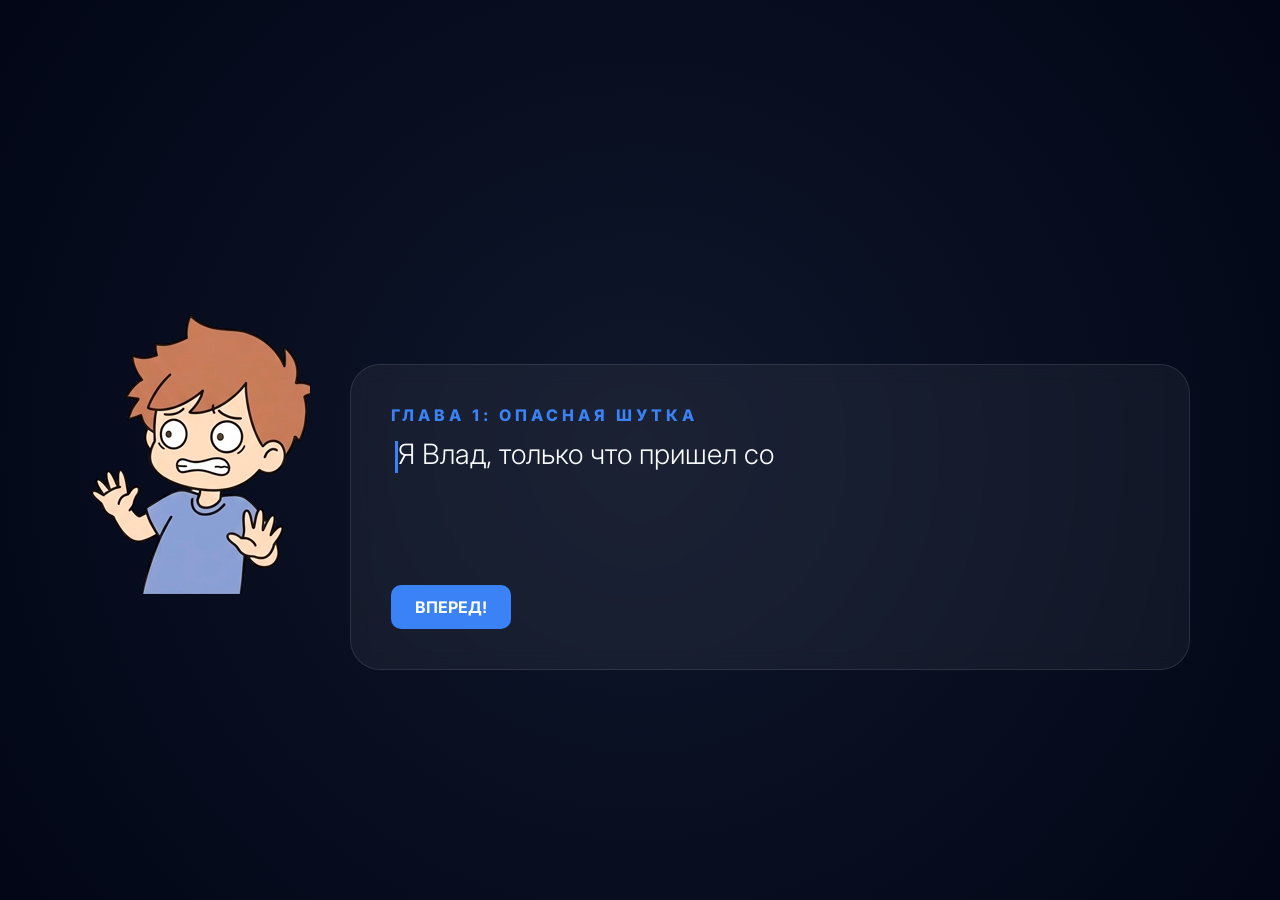
<file: main.html>
<!DOCTYPE html>
<html lang="ru">
<head>
    <meta charset="UTF-8">
    <title>BelPASS.edu - История Влада</title>
    <style>
        @import url('https://fonts.googleapis.com/css2?family=Inter:wght@300;400;600;800&display=swap');
       
        :root {
            --primary: #3b82f6;
            --danger: #f43f5e;
            --success: #10b981;
            --viber: #7360f2;
            --tg-bg: #17212b;
            --warning: #facc15;
        }

        * { margin: 0; padding: 0; box-sizing: border-box; font-family: 'Inter', sans-serif; }
        body { height: 100vh; width: 100vw; background: #020617; overflow: hidden; color: #f8fafc; }

        #story-overlay {
            position: fixed; inset: 0; background: radial-gradient(circle at center, #0f172a 0%, #020617 100%);
            z-index: 5000; display: flex; align-items: center; justify-content: center; padding: 40px;
        }
        .story-container {
            display: flex; align-items: flex-end; max-width: 1100px; width: 100%; gap: 40px;
        }
        .vlad-char {
            width: 220px; height: 440px; flex-shrink: 0;
            background-size: contain; background-repeat: no-repeat; background-position: bottom;
            transition: background-image 0.3s ease;
        }
        .story-box { flex: 1; background: rgba(255,255,255,0.05); padding: 40px; border-radius: 30px; border: 1px solid rgba(255,255,255,0.1); backdrop-filter: blur(10px); }
        .story-text { font-size: 28px; line-height: 1.4; color: #f8fafc; margin-bottom: 30px; min-height: 120px; font-weight: 300; }
        .story-sub { font-size: 16px; color: var(--primary); text-transform: uppercase; letter-spacing: 4px; margin-bottom: 10px; font-weight: 800; }

        /* Эффект мигающего курсора */
        .typing-cursor {
            display: inline-block;
            width: 3px;
            height: 32px;
            background-color: var(--primary);
            margin-left: 4px;
            vertical-align: middle;
            animation: blink 1s step-end infinite;
        }

        @keyframes blink {
            0%, 100% { opacity: 1; }
            50% { opacity: 0; }
        }

        .desktop {
            background: linear-gradient(rgba(2, 6, 23, 0.7), rgba(2, 6, 23, 0.7)),
                        url('https://i.redd.it/pb5d9d1uif1d1.jpeg') center/cover;
            height: calc(100vh - 65px); position: relative; padding: 40px;
        }

        .icons-grid {
            display: grid; grid-template-columns: repeat(auto-fill, 130px);
            grid-template-rows: repeat(auto-fill, 130px); gap: 25px; height: 100%; align-content: start;
        }
        .icon { width: 120px; text-align: center; cursor: pointer; padding: 12px; border-radius: 16px; transition: 0.2s; }
        .icon:hover { background: rgba(255,255,255,0.1); backdrop-filter: blur(8px); transform: scale(1.05); }
        
        .icon-img { 
            width: 80px; height: 80px; border-radius: 18px; margin: 0 auto 10px; 
            display: flex; align-items: center; justify-content: center; overflow: hidden;
            background: rgba(255,255,255,0.05); box-shadow: 0 6px 20px rgba(0,0,0,0.5); font-size: 40px;
        }
        .icon-png { width: 100%; height: 100%; object-fit: cover; }
        .icon-label { font-size: 13px; font-weight: 600; text-shadow: 0 2px 4px rgba(0,0,0,1); }

        .window {
            position: absolute; top: 50%; left: 50%; transform: translate(-50%, -50%);
            width: 900px; height: 650px; background: #0f172a; border: 1px solid rgba(255,255,255,0.15);
            border-radius: 20px; display: none; flex-direction: column; z-index: 500; overflow: hidden;
            box-shadow: 0 25px 50px -12px rgba(0, 0, 0, 0.5);
        }
        .win-header { padding: 15px 25px; background: rgba(255,255,255,0.07); display: flex; justify-content: space-between; align-items: center; font-weight: bold; }
        .win-body { flex: 1; display: flex; overflow: hidden; }
        .close-btn { background: #f43f5e; border: none; color: white; cursor: pointer; width: 24px; height: 24px; border-radius: 50%; font-size: 14px; }

        .btn-action { padding: 12px 24px; background: var(--primary); color: white; border: none; border-radius: 10px; cursor: pointer; font-weight: 700; font-size: 16px; transition: 0.2s; }
        .btn-action:hover { transform: translateY(-2px); box-shadow: 0 4px 12px rgba(59, 130, 246, 0.4); }
        
        .taskbar { height: 65px; background: rgba(15, 23, 42, 0.98); display: flex; align-items: center; padding: 0 30px; border-top: 1px solid rgba(255,255,255,0.1); }
        .xp-bar { width: 300px; height: 14px; background: #334155; border-radius: 7px; margin: 0 20px; overflow: hidden; }
        .xp-fill { height: 100%; background: linear-gradient(90deg, var(--primary), var(--success)); width: 50%; transition: 0.5s; }

        .overlay { display: none; position: fixed; inset: 0; background: rgba(2, 6, 23, 0.98); z-index: 2000; justify-content: center; align-items: center; }
        .modal-card { background: #1e293b; width: 700px; border-radius: 24px; padding: 40px; border: 1px solid var(--primary); }
        
        .mvd-img { width: 187px; height: 221px; object-fit: contain; flex-shrink: 0; }

        /* Стили для чатов */
        .chat-list { overflow-y: auto; }
        .chat-item { 
            padding: 15px 20px; border-bottom: 1px solid rgba(255,255,255,0.1); 
            cursor: pointer; transition: 0.2s; display: flex; align-items: center; gap: 12px;
        }
        .chat-item:hover { background: rgba(255,255,255,0.05); }
        .chat-item.active { background: var(--primary); }
        .chat-avatar { width: 40px; height: 40px; border-radius: 50%; background: rgba(255,255,255,0.2); display: flex; align-items: center; justify-content: center; }
        .chat-info { flex: 1; }
        .chat-name { font-weight: 600; margin-bottom: 4px; }
        .chat-last { font-size: 12px; opacity: 0.7; }
        .chat-time { font-size: 11px; opacity: 0.5; }

        /* Instagram лента */
        .insta-feed { overflow-y: auto; padding: 20px; }
        .insta-post { 
            background: white; border-radius: 12px; margin-bottom: 20px; 
            border: 1px solid #dbdbdb; color: #262626;
        }
        .post-header { padding: 14px; display: flex; align-items: center; gap: 12px; border-bottom: 1px solid #efefef; }
        .post-avatar { width: 32px; height: 32px; border-radius: 50%; background: linear-gradient(45deg, #f09433, #bc1888); }
        .post-user { font-weight: 600; }
        .post-image { height: 300px; background: #fafafa; display: flex; align-items: center; justify-content: center; font-size: 48px; }
        .post-actions { padding: 10px 14px; display: flex; gap: 16px; font-size: 24px; }
        .post-likes { padding: 0 14px 8px; font-weight: 600; font-size: 14px; }
        .post-caption { padding: 0 14px 14px; font-size: 14px; }
        .post-caption strong { margin-right: 6px; }
    </style>
</head>
<body>

    <div id="story-overlay">
        <div class="story-container">
            <div id="vlad-img" class="vlad-char" style="background-image: url('/static/beg.png');"></div>
            <div class="story-box">
                <div id="story-sub" class="story-sub">Загрузка...</div>
                <div id="story-text" class="story-text"></div>
                <button id="story-btn" class="btn-action">ВПЕРЕД!</button>
            </div>
        </div>
    </div>

    <div class="desktop">
        <div class="icons-grid">
            <div class="icon" data-win="phone-win"><div class="icon-img" style="background:#2ecc71">📞</div><div class="icon-label">Телефон</div></div>
            <div class="icon"><div class="icon-img" style="background:#4a90e2">📖</div><div class="icon-label">Эл. Дневник</div></div>
            <div class="icon" data-win="tg-win"><div class="icon-img"><img src="/static/telegram.png" class="icon-png" onerror="this.parentElement.innerHTML='💬';"></div><div class="icon-label">Telegram</div></div>
            <div class="icon"><div class="icon-img" style="background:#ffcc00">🗑️</div><div class="icon-label">Корзина</div></div>
            <div class="icon" data-win="viber-win"><div class="icon-img"><img src="/static/viber.png" class="icon-png" onerror="this.parentElement.innerHTML='💜';"></div><div class="icon-label">Viber</div></div>
            <div class="icon"><div class="icon-img" style="background:#34495e">🎮</div><div class="icon-label">Игры</div></div>
            <div class="icon" data-win="bank-win"><div class="icon-img"><img src="/static/bank.png" class="icon-png" onerror="this.parentElement.innerHTML='💳';"></div><div class="icon-label">Беларусбанк</div></div>
            <div class="icon"><div class="icon-img" style="background:#9b59b6">📁</div><div class="icon-label">Книги</div></div>
            <div class="icon" data-win="insta-win"><div class="icon-img"><img src="/static/instagram.png" class="icon-png" onerror="this.parentElement.innerHTML='📷';"></div><div class="icon-label">Instagram</div></div>
            <div class="icon" data-win="kufar-win"><div class="icon-img"><img src="/static/kufar.png" class="icon-png" onerror="this.parentElement.innerHTML='🛒';"></div><div class="icon-label">Kufar</div></div>
            <div class="icon"><div class="icon-img" style="background:#9b59b6">📁</div><div class="icon-label">Рефераты</div></div>
        </div>

        <!-- TELEGRAM -->
        <div id="tg-win" class="window">
            <div class="win-header"><span>Telegram</span><button class="close-btn">✕</button></div>
            <div class="win-body">
                <div style="width:300px; background: var(--tg-bg);" id="tg-side" class="chat-list"></div>
                <div style="flex:1; background: #0e1619; padding:25px; overflow-y: auto;" id="tg-chat"></div>
            </div>
        </div>

        <!-- VIBER -->
        <div id="viber-win" class="window">
            <div class="win-header" style="background:var(--viber)"><span>Viber</span><button class="close-btn">✕</button></div>
            <div class="win-body">
                <div style="width:300px; background:#f8f9fa; color:#333;" id="viber-side" class="chat-list"></div>
                <div style="flex:1; background:#e5ddd5; padding:25px; overflow-y: auto;" id="viber-chat"></div>
            </div>
        </div>

        <!-- INSTAGRAM как лента -->
        <div id="insta-win" class="window">
            <div class="win-header" style="background:linear-gradient(45deg, #f09433, #bc1888)"><span>Instagram</span><button class="close-btn">✕</button></div>
            <div class="win-body" style="background: #fafafa;">
                <div id="insta-feed" class="insta-feed" style="flex:1;"></div>
            </div>
        </div>

        <!-- KUFAR -->
        <div id="kufar-win" class="window">
            <div class="win-header" style="background:#ff6b00"><span>Kufar</span><button class="close-btn">✕</button></div>
            <div class="win-body">
                <div style="width:300px; background:#fff5e6; color:#333;" id="kufar-side" class="chat-list"></div>
                <div style="flex:1; background:#f9f9f9; padding:25px; overflow-y: auto;" id="kufar-chat"></div>
            </div>
        </div>

        <!-- PHONE -->
        <div id="phone-win" class="window" style="width:400px; height:450px;">
            <div class="win-header"><span>Телефон</span><button class="close-btn">✕</button></div>
            <div class="win-body" style="display: flex; flex-direction: column; padding: 30px; gap: 20px;">
                <button class="btn-action" data-action="call_parents">📞 МАМА</button>
                <button class="btn-action" data-action="call_102">📞 102 (Милиция)</button>
                <button class="btn-action" data-action="call_teacher">📞 Кл. руководитель</button>
            </div>
        </div>

        <!-- BANK -->
        <div id="bank-win" class="window" style="width:450px; height:500px;">
            <div class="win-header" style="background:#007d35"><span>Беларусбанк</span><button class="close-btn">✕</button></div>
            <div class="win-body" style="flex-direction:column; padding:30px; background:#f0f2f5; color:#333;">
                <div style="background:#007d35; color:white; padding:25px; border-radius:15px;">
                    <p style="font-size:14px; opacity:0.9;">Карта учащегося (Влад)</p>
                    <h1 id="bank-val" style="margin-top:10px;">2050.12 BYN</h1>
                </div>
                <div id="bank-ops" style="margin-top:30px;"></div>
            </div>
        </div>
    </div>

    <div id="major-overlay" class="overlay">
        <div class="modal-card">
            <div style="display: flex; align-items: center; gap: 30px; margin-bottom: 20px;">
                <img src="/static/MVD.png" class="mvd-img" alt="МВД" onerror="this.src='https://img.icons8.com/color/187/police-officer.png';">
                <div>
                    <h2 id="major-title" style="font-size: 28px;"></h2>
                    <p style="color: var(--primary); font-size: 14px; font-weight: bold;">ПОДПОЛКОВНИК МИЛИЦИИ • УПРАВЛЕНИЕ «К»</p>
                </div>
            </div>
            <p id="major-desc" style="margin:25px 0; font-size: 18px; line-height: 1.5;"></p>
            <div id="major-law" style="padding:20px; background:rgba(0,0,0,0.3); font-size:15px; color:var(--warning); margin-bottom:25px; border-radius:12px; border-left: 4px solid var(--warning);"></div>
            <button class="btn-action" id="quiz-btn" style="width:100%">Пройти проверку знаний</button>
        </div>
    </div>

    <div id="quiz-overlay" class="overlay">
        <div class="modal-card" style="width:500px;"><h3 id="quiz-q" style="font-size:22px; margin-bottom:25px;"></h3><div id="quiz-opts"></div></div>
    </div>

    <div class="taskbar">
        <strong style="font-size: 16px; color: #facc15;">Требуется срочно позвонить по телефону!</strong>
        <div class="xp-bar"><div id="xp-fill" class="xp-fill"></div></div>
        <span id="clock" style="font-size: 20px; font-weight: bold; margin-left: auto;">00:00</span>
    </div>

    <script>
        let currentLvl = 1; let storyIndex = 0; let xp = 50; let balance = 150.00;
        let activeChat = { tg: null, viber: null, kufar: null };
        let isTyping = false;  // Флаг для блокировки кликов во время печати
        let currentTypingTimeout = null;

        const vladEmotions = {
            start: '/static/beg.png',
            normal: '/static/normal.png',
            scared: '/static/strah.png',
            happy: '/static/radost.png'
        };

        const allStories = {
            1: { sub: "Глава 1: Опасная шутка", lines: ["Я Влад, только что пришел со школы.", "В чате класса какой-то треш! Кто-то пишет, что в школе заложена бомба...", "Все смеются, а мне что-то страшно. Вдруг это не шутка?"], btn: "РАЗОБРАТЬСЯ", emotion: 'scared' },
            2: { sub: "Глава 2: Легкие деньги?", lines: ["Фух, с тем чатом разобрались.", "Но теперь мне в личку в Телеге пишет какой-то чел.", "Предлагает 100 рублей за репост видео. Это же целых пять обедов!"], btn: "ОТКРЫТЬ ТЕЛЕГРАМ", emotion: 'normal' },
            3: { sub: "Глава 3: Странный звонок", lines: ["Мама всегда говорила не брать трубку от незнакомых.", "Но тут звонок в Viber, и на аватарке логотип моего банка!", "Говорят, мою карту взломали. Надо что-то делать!"], btn: "ОТВЕТИТЬ В VIBER", emotion: 'scared' },
            4: { sub: "Глава 4: Продажа на Куфаре", lines: ["Решил продать свои старые кроссовки, чтобы накопить на новый велик.", "Покупатель нашелся быстро! Пишет, что всё оплатил и кидает ссылку.", "Говорит, там мои деньги. Переходить?"], btn: "ЗАЙТИ НА КУФАР", emotion: 'normal' },
            5: { sub: "Глава 5: Внезапное богатство", lines: ["Ого! Зашел в банкинг, а там +2000 рублей!", "И тут же сообщение: 'Брат, ошибся цифрой, верни пожалуйста хотя бы 1800, а 200 оставь себе'.", "Выглядит как удача, или нет?"], btn: "ПОСМОТРЕТЬ КАРТУ", emotion: 'normal' },
            6: { sub: "Глава 6: Пост в Инсте", lines: ["Листаю ленту Instagram...", "Вижу, что создали аккаунт-хейт против Кати из параллельного класса.", "Меня отметили и просят поставить лайк. Все же ставят..."], btn: "ОТКРЫТЬ ИНСТУ", emotion: 'scared' }
        };

        // Функция для постепенного вывода текста
        function typeText(element, text, speed = 50, callback) {
            // Отменяем предыдущую анимацию, если она была
            if (currentTypingTimeout) {
                clearTimeout(currentTypingTimeout);
            }
            
            isTyping = true;
            element.innerHTML = '';
            let i = 0;
            
            // Добавляем курсор
            const cursorSpan = document.createElement('span');
            cursorSpan.className = 'typing-cursor';
            
            function typeNextChar() {
                if (i < text.length) {
                    element.innerHTML += text.charAt(i);
                    i++;
                    currentTypingTimeout = setTimeout(typeNextChar, speed);
                } else {
                    // Убираем курсор после завершения
                    const cursor = element.querySelector('.typing-cursor');
                    if (cursor) cursor.remove();
                    isTyping = false;
                    if (callback) callback();
                }
            }
            
            element.appendChild(cursorSpan);
            typeNextChar();
        }

        document.addEventListener('DOMContentLoaded', function() {
            document.getElementById('story-btn').addEventListener('click', handleStoryNext);
            document.getElementById('quiz-btn').addEventListener('click', showQuiz);
            document.querySelectorAll('.icon[data-win]').forEach(icon => icon.onclick = () => openWin(icon.dataset.win));
            document.querySelectorAll('.close-btn').forEach(btn => btn.onclick = () => btn.closest('.window').style.display = 'none');
            document.querySelectorAll('[data-action]').forEach(btn => btn.onclick = () => processAction(btn.dataset.action));
            updateUI();
            setInterval(() => {
                const now = new Date();
                document.getElementById('clock').innerText = now.toLocaleTimeString('ru-RU', {hour: '2-digit', minute:'2-digit'});
            }, 1000);
            setVladEmotion('start');
            handleStoryNext();
        });

        function setVladEmotion(type) {
            document.getElementById('vlad-img').style.backgroundImage = `url('${vladEmotions[type]}')`;
        }

        function handleStoryNext() {
            // Если текст еще печатается, не даем нажать кнопку
            if (isTyping) return;
            
            const currentData = allStories[currentLvl];
            const storyTextElement = document.getElementById('story-text');
            const storyBtn = document.getElementById('story-btn');
            const storySubElement = document.getElementById('story-sub');
            
            if (storyIndex < currentData.lines.length) {
                // Показываем подзаголовок
                storySubElement.innerText = currentData.sub;
                setVladEmotion(currentData.emotion || 'normal');
                
                // Печатаем текущую строку
                typeText(storyTextElement, currentData.lines[storyIndex], 40, () => {
                    storyIndex++;
                    // Если это последняя строка главы - меняем кнопку
                    if (storyIndex === currentData.lines.length) {
                        storyBtn.innerText = currentData.btn;
                        storyBtn.style.background = "var(--danger)";
                    } else {
                        storyBtn.innerText = "ДАЛЕЕ";
                        storyBtn.style.background = "var(--primary)";
                    }
                });
            } else {
                document.getElementById('story-overlay').style.display = 'none';
                setupLevel();
            }
        }

        function setupLevel() {
            const hints = {
                1: "Требуется срочно позвонить по телефону!",
                2: "Проверь, кто пишет в Telegram!",
                3: "Требуется срочно проверить Viber!",
                4: "Проверь, кто пишет в Kufar!",
                5: "Требуется срочно проверить банкинг!",
                6: "Проверь ленту в Instagram!"
            };
            document.querySelector('.taskbar strong').innerText = hints[currentLvl] || "⚠️ ПРИМЕР: Требуется срочно позвонить по телефону!";
            
            renderTg(); renderViber(); renderInsta(); renderKufar();
            const storyBtn = document.getElementById('story-btn');
            storyBtn.style.background = "var(--primary)";
            storyBtn.innerText = "ДАЛЕЕ";
        }

        function processAction(type) {
            let isWin = (type === 'ok' || (currentLvl === 1 && type === 'call_102'));
            const laws = {
                1: "Ст. 340 УК РБ: Ложное сообщение об опасности. До 7 лет лишения свободы.",
                2: "Ст. 19.11 КоАП РБ: Распространение экстремистских материалов.",
                3: "Ст. 212 УК РБ: Вишинг. Банки никогда не звонят в мессенджерах.",
                4: "Ст. 212 УК РБ: Фишинг. Настоящий сайт только kufar.by.",
                5: "Ст. 222 УК РБ: Соучастие в отмывании денег (Дропперство).",
                6: "Ст. 188 УК РБ: Клевета и оскорбление в интернете."
            };
            if (isWin) setVladEmotion('happy'); else setVladEmotion('scared');
            document.getElementById('major-title').innerText = isWin ? "МОЛОДЕЦ, ВЛАД!" : "ВНИМАНИЕ, ОШИБКА!";
            document.getElementById('major-desc').innerText = isWin ? "Ты принял верное решение и защитил себя." : "Ты совершил опасную ошибку. Посмотри, что говорит закон:";
            document.getElementById('major-law').innerHTML = laws[currentLvl];
            document.getElementById('major-overlay').style.display = 'flex';
            xp += isWin ? 20 : -30;
            updateUI();
            document.querySelectorAll('.window').forEach(w => w.style.display = 'none');
        }

        function showQuiz() {
            document.getElementById('major-overlay').style.display = 'none';
            const quizzes = {
                1: { q: "Влад увидел угрозу в чате. Его действия?", o: ["Пошутить", "Позвонить 102", "Переслать другу"], c: 1 },
                2: { q: "Владу предлагают деньги за репост. Это безопасно?", o: ["Да", "Нет, это вербовка", "Если много платят - да"], c: 1 },
                3: { q: "Владу звонят в Viber из банка. Верим?", o: ["Да", "Никогда", "Только если аватарка ок"], c: 1 },
                4: { q: "Владу прислали ссылку kufar-pay.pro. Переходим?", o: ["Да", "Нет, это фишинг", "Только с компа"], c: 1 },
                5: { q: "Владу пришли чужие 2000р. Что делать?", o: ["Оставить себе", "Вернуть в банк", "Перевести"], c: 1 },
                6: { q: "Влада просят лайкнуть пост-травлю. Это ок?", o: ["Да", "Нет, это кибербуллинг", "Если анонимно"], c: 1 }
            };
            const q = quizzes[currentLvl];
            document.getElementById('quiz-q').innerText = q.q;
            const opts = document.getElementById('quiz-opts');
            opts.innerHTML = "";
            q.o.forEach((opt, i) => {
                const b = document.createElement('button');
                b.className = "btn-action"; b.style.width = "100%"; b.style.marginBottom = "12px"; b.innerText = opt;
                b.onclick = () => {
                    alert(i === q.c ? "✅ Правильно!" : "❌ Ошибка!");
                    document.getElementById('quiz-overlay').style.display = 'none';
                    if(++currentLvl > 6) { alert("ПОЗДРАВЛЯЕМ! ВЛАД В БЕЗОПАСНОСТИ!"); location.reload(); }
                    else { storyIndex = 0; document.getElementById('story-overlay').style.display = 'flex'; handleStoryNext(); }
                };
                opts.appendChild(b);
            });
            document.getElementById('quiz-overlay').style.display = 'flex';
        }

        function updateUI() {
            document.getElementById('xp-fill').style.width = Math.max(0, Math.min(100, xp)) + "%";
            document.getElementById('bank-val').innerText = balance.toFixed(2) + " BYN";
        }

        function openWin(id) {
            document.getElementById(id).style.display = 'flex';
            if(id === 'bank-win' && currentLvl === 5) {
                document.getElementById('bank-ops').innerHTML = `
                    <div style="background:#fff; padding:15px; border-radius:10px; border:1px solid #c0392b">
                        <p style="color:#c0392b; font-weight:bold; margin-bottom:10px;">ВХОДЯЩИЙ ПЕРЕВОД: +2000.00 BYN</p>
                        <p style="font-size:14px; color:#555">Брат, ошибся цифрой, верни пожалуйста хотя бы 1800, а 200 оставь себе!</p>
                    </div>
                    <button class="btn-action" style="width:100%; margin-top:20px; margin-bottom:10px;" onclick="processAction('bad')">ПЕРЕВЕСТИ</button>
                    <button class="btn-action" style="background:var(--success); width:100%;" onclick="processAction('ok')">🚨 В БАНК</button>`;
            }
        }

        function renderTg() {
            const side = document.getElementById('tg-side');
            const chat = document.getElementById('tg-chat');
            
            let chats = [
                { id: 'class', name: '📚 10 "А" класс', last: 'Андрей: Кто пойдет завтра в кино?', time: '14:23', avatar: '📚' },
                { id: 'mom', name: '👩 Мама', last: 'Влад, купи хлеб по дороге', time: '09:15', avatar: '👩' },
                { id: 'friend', name: '👤 Дима (друг)', last: 'Го в доту вечером?', time: 'Вчера', avatar: '👤' }
            ];
            
            if (currentLvl === 2) {
                chats.push({ id: 'stranger', name: '📢 Скрытый номер', last: 'Привет! Есть предложение...', time: '10:30', avatar: '❓' });
            }
            
            side.innerHTML = chats.map(c => `
                <div class="chat-item" data-chat-id="${c.id}" onclick="selectTgChat('${c.id}')">
                    <div class="chat-avatar">${c.avatar}</div>
                    <div class="chat-info">
                        <div class="chat-name">${c.name}</div>
                        <div class="chat-last">${c.last}</div>
                    </div>
                    <div class="chat-time">${c.time}</div>
                </div>
            `).join('');
            
            chat.innerHTML = '<div style="color: #6c7883; text-align: center; margin-top: 200px;">Выберите чат</div>';
        }

        function selectTgChat(chatId) {
            const chat = document.getElementById('tg-chat');
            document.querySelectorAll('#tg-side .chat-item').forEach(el => el.classList.remove('active'));
            document.querySelector(`[data-chat-id="${chatId}"]`).classList.add('active');
            
            if (chatId === 'stranger' && currentLvl === 2) {
                chat.innerHTML = `
                    <div style="display: flex; flex-direction: column; height: 100%;">
                        <div style="flex: 1;">
                            <div style="background: #182533; padding: 15px; border-radius: 12px; margin-bottom: 10px; max-width: 80%;">
                                <img src="/static/video.png" style="width: 100%; border-radius: 8px; margin-bottom: 10px;" alt="Video thumbnail">
                                Влад, привет! Раскидай это видео по чатам, плачу 100р сразу.
                            </div>
                        </div>
                        <div style="display: flex; gap: 10px; margin-top: 20px;">
                            <button class="btn-action" style="flex: 1;" onclick="processAction('bad')">📤 ОТПРАВИТЬ</button>
                            <button class="btn-action" style="flex: 1; background:var(--success);" onclick="processAction('ok')">🚨 В МИЛИЦИЮ</button>
                        </div>
                    </div>
                `;
            } else {
                chat.innerHTML = `
                    <div style="color: #6c7883; text-align: center; margin-top: 200px;">
                        💬 Обычный чат. Ничего подозрительного.
                    </div>
                `;
            }
        }

        function renderViber() {
            const side = document.getElementById('viber-side');
            const chat = document.getElementById('viber-chat');
            
            let chats = [
                { id: 'mom_v', name: '👩 Мама', last: 'Позвони когда освободишься', time: '11:20', avatar: '👩' },
                { id: 'granny', name: '👵 Бабушка', last: 'Внучек, приезжай на блины', time: 'Вчера', avatar: '👵' },
                { id: 'masha', name: '👧 Маша (одноклассница)', last: 'Скинь дз по алгебре плиз', time: 'Пн', avatar: '👧' }
            ];
            
            if (currentLvl === 3) {
                chats.push({ id: 'bank_fake', name: '🏦 Беларусбанк', last: '⚠️ СРОЧНО! Подтвердите данные', time: '09:45', avatar: '🏦' });
            }
            
            side.innerHTML = chats.map(c => `
                <div class="chat-item" data-chat-id="${c.id}" onclick="selectViberChat('${c.id}')" style="border-bottom: 1px solid #ddd;">
                    <div class="chat-avatar" style="background: #e0e0e0;">${c.avatar}</div>
                    <div class="chat-info">
                        <div class="chat-name">${c.name}</div>
                        <div class="chat-last" style="color: #666;">${c.last}</div>
                    </div>
                    <div class="chat-time" style="color: #999;">${c.time}</div>
                </div>
            `).join('');
            
            chat.innerHTML = '<div style="color: #999; text-align: center; margin-top: 200px;">Выберите чат</div>';
        }

        function selectViberChat(chatId) {
            const chat = document.getElementById('viber-chat');
            document.querySelectorAll('#viber-side .chat-item').forEach(el => el.classList.remove('active'));
            document.querySelector(`[data-chat-id="${chatId}"]`).classList.add('active');
            
            if (chatId === 'bank_fake' && currentLvl === 3) {
                chat.innerHTML = `
                    <div style="display: flex; flex-direction: column; height: 100%;">
                        <div style="flex: 1;">
                            <div style="background: black; padding: 15px; border-radius: 12px; max-width: 80%; box-shadow: 0 1px 2px rgba(0,0,0,0.1);">
                                Влад, это служба безопасности банка! Вашу карту пытаются взломать. Чтобы заблокировать операцию, срочно назовите код из SMS!
                            </div>
                        </div>
                        <div style="display: flex; gap: 10px; margin-top: 20px;">
                            <button class="btn-action" style="flex: 1; background: #f43f5e;" onclick="processAction('bad')">📱 СКАЗАТЬ КОД</button>
                            <button class="btn-action" style="flex: 1; background: #10b981;" onclick="processAction('ok')">📞 СБРОСИТЬ</button>
                        </div>
                    </div>
                `;
            } else {
                chat.innerHTML = `
                    <div style="color: #999; text-align: center; margin-top: 200px;">
                        💬 Обычный чат с родными и друзьями.
                    </div>
                `;
            }
        }

        function renderInsta() {
            const feed = document.getElementById('insta-feed');
            
            let posts = [
                { user: 'masha_minsk', avatar: '👤', image: '<img src="static/post1.png" alt="bulling" style="width:100%; max-width:210px; height:auto; object-fit:cover; border-radius:12px;">', likes: '124', caption: 'Прогулка по парку!' },
                { user: 'dima_04', avatar: '👤', image: '<img src="static/post2.png" alt="bulling" style="width:100%; max-width:210px; height:auto; object-fit:cover; border-radius:12px;">', likes: '89', caption: 'Провожу свое время с пользой!' },
                { user: 'lyceum_1_mogilev', avatar: '🏫', image: '<img src="static/post3.png" alt="bulling" style="width:100%; max-width:210px; height:auto; object-fit:cover; border-radius:12px;">', likes: '56', caption: 'Немного фото нашего любимого лицея!' }
            ];
            
            if (currentLvl === 6) {
                posts.splice(1, 0, {
                    user: 'anonim_minsk',
                    avatar: '👁️',
                    image: '<img src="static/bulling.png" alt="bulling" style="width:100%; max-width:210px; height:auto; object-fit:cover; border-radius:12px;">',
                    likes: '5',
                    caption: 'Смотрите какая Катя из 10Б! Позор! Лайк если согласен'
                });
            }
            
            feed.innerHTML = posts.map(post => `
                <div class="insta-post">
                    <div class="post-header">
                        <div class="post-avatar" style="background: linear-gradient(45deg, #f09433, #bc1888); display: flex; align-items: center; justify-content: center; color: white; font-size: 18px;">${post.avatar}</div>
                        <span class="post-user">${post.user}</span>
                    </div>
                    <div class="post-image">${post.image}</div>
                    <div class="post-actions">
                        <span>❤️</span><span>💬</span><span>📤</span>
                    </div>
                    <div class="post-likes">${post.likes} отметок "Нравится"</div>
                    <div class="post-caption"><strong>${post.user}</strong> ${post.caption}</div>
                    ${post.user === 'anonim_minsk' && currentLvl === 6 ? `
                        <div style="padding: 14px; display: flex; gap: 10px;">
                            <button class="btn-action" style="flex: 1; padding: 8px;" onclick="processAction('bad')">❤️ ЛАЙКНУТЬ</button>
                            <button class="btn-action" style="flex: 1; padding: 8px; background: var(--success);" onclick="processAction('ok')">🚨 ЖАЛОБА</button>
                        </div>
                    ` : ''}
                </div>
            `).join('');
        }

        function renderKufar() {
            const side = document.getElementById('kufar-side');
            const chat = document.getElementById('kufar-chat');
            
            let chats = [
                { id: 'buyer1', name: '👤 Покупатель (велосипед)', last: 'Ещё продаёте?', time: '13:10', avatar: '🚲' },
                { id: 'buyer2', name: '👤 Покупатель (телефон)', last: 'А торг уместен?', time: 'Вчера', avatar: '📱' }
            ];
            
            if (currentLvl === 4) {
                chats.push({ id: 'buyer_fake', name: '👤 Покупатель (кроссовки)', last: 'Всё оплатил, проверяйте!', time: '09:30', avatar: '👟' });
            }
            
            side.innerHTML = chats.map(c => `
                <div class="chat-item" data-chat-id="${c.id}" onclick="selectKufarChat('${c.id}')" style="border-bottom: 1px solid #ffd9b3;">
                    <div class="chat-avatar" style="background: #ffe0b2;">${c.avatar}</div>
                    <div class="chat-info">
                        <div class="chat-name">${c.name}</div>
                        <div class="chat-last" style="color: #666;">${c.last}</div>
                    </div>
                    <div class="chat-time" style="color: #999;">${c.time}</div>
                </div>
            `).join('');
            
            chat.innerHTML = '<div style="color: #999; text-align: center; margin-top: 200px;">Выберите чат</div>';
        }

        function selectKufarChat(chatId) {
            const chat = document.getElementById('kufar-chat');
            document.querySelectorAll('#kufar-side .chat-item').forEach(el => el.classList.remove('active'));
            document.querySelector(`[data-chat-id="${chatId}"]`).classList.add('active');
            
            if (chatId === 'buyer_fake' && currentLvl === 4) {
                chat.innerHTML = `
                    <div style="display: flex; flex-direction: column; height: 100%;">
                        <div style="flex: 1;">
                            <div style="background: black; padding: 15px; border-radius: 12px; max-width: 80%; border: 1px solid #eee;">
                                Влад, я оплатил кроссовки! Забирайте деньги по ссылке: <br>
                                <span style="color: #0066cc; text-decoration: underline;">kufar-pay.pro/id9921</span>
                            </div>
                        </div>
                        <div style="display: flex; gap: 10px; margin-top: 20px;">
                            <button class="btn-action" style="flex: 1; background: #ff6b00;" onclick="processAction('bad')">🔗 ПЕРЕЙТИ</button>
                            <button class="btn-action" style="flex: 1; background: #10b981;" onclick="processAction('ok')">🚨 МОШЕННИКИ</button>
                        </div>
                    </div>
                `;
            } else {
                chat.innerHTML = `
                    <div style="color: #999; text-align: center; margin-top: 200px;">
                        💬 Переписка по объявлению.
                    </div>
                `;
            }
        }
    </script>
</body>
</html>
</file>
